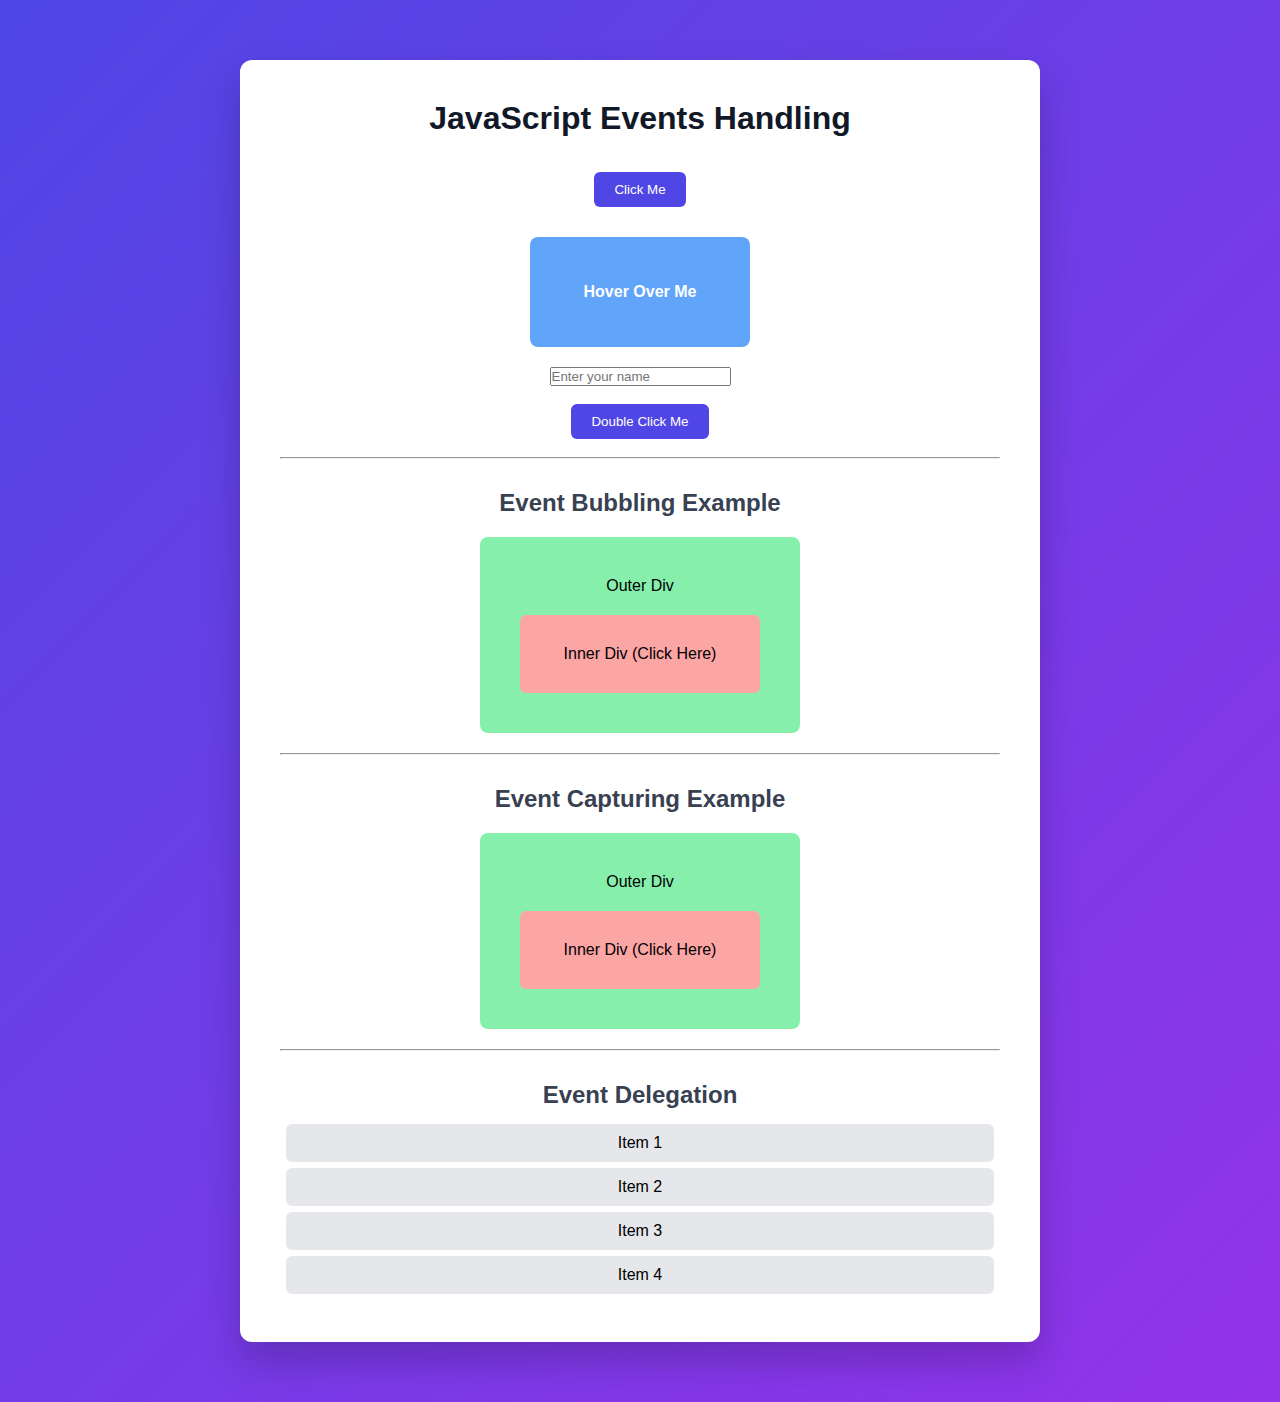
<file: week-1/assignment-1/index.html>
<!DOCTYPE html>
<html lang="en">
<head>
    <meta charset="UTF-8">
    <title>JavaScript Events Assignment</title>

    <link rel="stylesheet" href="css/style.css">
    <script src="js/script.js" defer></script>
</head>

<body>

    <div class="container">

        <h1>JavaScript Events Handling</h1>

        <button id="clickButton">Click Me</button>
        <p id="clickMessage"></p>

        <div id="hoverBox" class="hover-box">Hover Over Me</div>

        <input type="text" id="nameInputField" placeholder="Enter your name">
        <p id="nameMessage"></p>

        <button id="doubleClickButton">Double Click Me</button>
        <p id="doubleClickMessage"></p>

        <hr>

        <h2>Event Bubbling Example</h2>

        <div class="outer-box" id="outerBubbleBox">
            Outer Div
            <div class="inner-box" id="innerBubbleBox">
                Inner Div (Click Here)
            </div>
        </div>

        <hr>

        <h2>Event Capturing Example</h2>

        <div class="outer-box" id="outerCaptureBox">
            Outer Div
            <div class="inner-box" id="innerCaptureBox">
                Inner Div (Click Here)
            </div>
        </div>

        <hr>

        <h2>Event Delegation</h2>

        <ul id="itemList">
            <li>Item 1</li>
            <li>Item 2</li>
            <li>Item 3</li>
            <li>Item 4</li>
        </ul>

        <p id="listOutput"></p>

    </div>

</body>
</html>
</file>
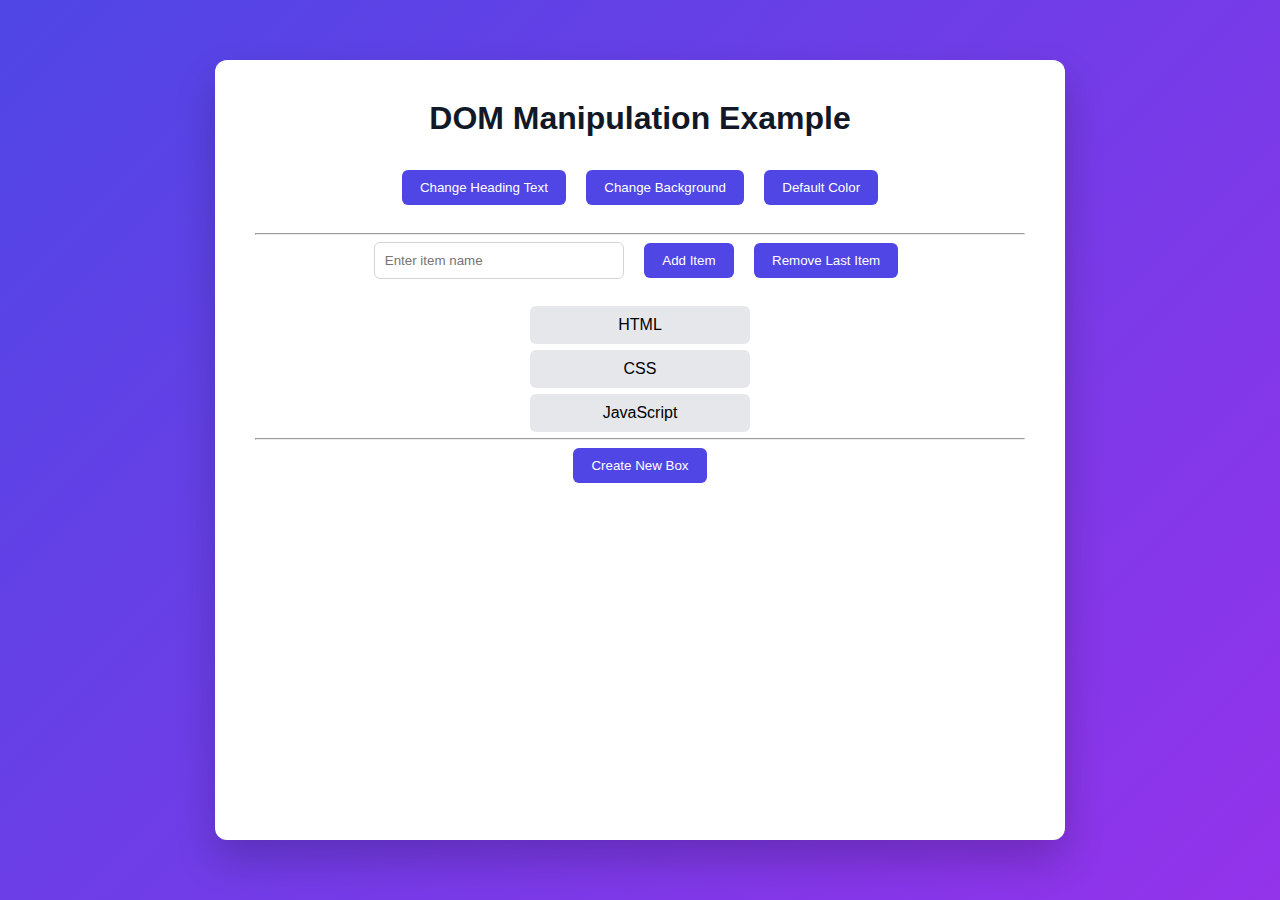
<file: week-1/assignment-2/index.html>
<!DOCTYPE html>
<html lang="en">
<head>
    <meta charset="UTF-8">
    <title>DOM Manipulation Assignment</title>

    <link rel="stylesheet" href="css/style.css">
    <script src="js/script.js" defer></script>
</head>

<body>

    <div class="container">

        <h1 id="mainHeading">DOM Manipulation Example</h1>

        <div class="button-group">
            <button id="changeTextButton">Change Heading Text</button>
            <button id="changeColorButton">Change Background</button>
            <button id="resetColorButton">Default Color</button>
        </div>

        <hr>

        <div class="input-group">
            <input type="text" id="itemInputField" placeholder="Enter item name">
            <button id="addItemButton">Add Item</button>
            <button id="removeLastButton">Remove Last Item</button>
        </div>

        <ul id="itemList">
            <li>HTML</li>
            <li>CSS</li>
            <li>JavaScript</li>
        </ul>

        <hr>

        <button id="createBoxButton">Create New Box</button>
        <div id="boxContainer" class="box-container"></div>

    </div>

</body>
</html>
</file>
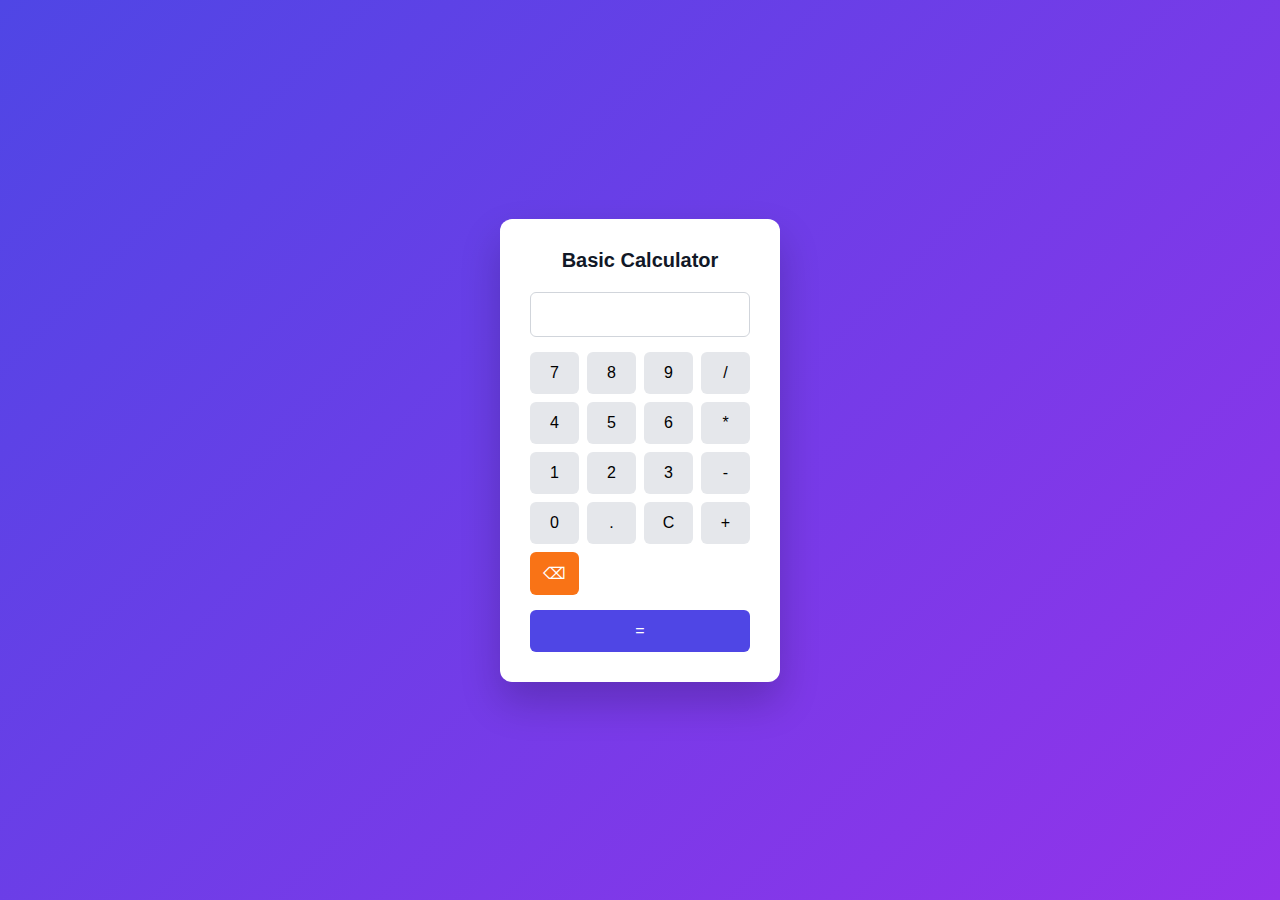
<file: week-1/assignment-3/index.html>
<!DOCTYPE html>
<html lang="en">
<head>
    <meta charset="UTF-8">
    <title>Basic Calculator</title>

    <link rel="stylesheet" href="css/style.css">
    <script src="js/script.js" defer></script>
</head>

<body>

    <div class="calculator">

        <h1>Basic Calculator</h1>

        <input type="text" id="displayInput" readonly>

        <div class="buttons">

            <button data-value="7">7</button>
            <button data-value="8">8</button>
            <button data-value="9">9</button>
            <button data-value="/">/</button>

            <button data-value="4">4</button>
            <button data-value="5">5</button>
            <button data-value="6">6</button>
            <button data-value="*">*</button>

            <button data-value="1">1</button>
            <button data-value="2">2</button>
            <button data-value="3">3</button>
            <button data-value="-">-</button>

            <button data-value="0">0</button>
            <button data-value=".">.</button>
            <button id="clearButton">C</button>
            <button data-value="+">+</button>

            <!-- NEW BACKSPACE BUTTON -->
            <button id="backspaceButton" class="backspace">⌫</button>

        </div>

        <button id="equalButton" class="equal">=</button>

    </div>

</body>
</html>
</file>
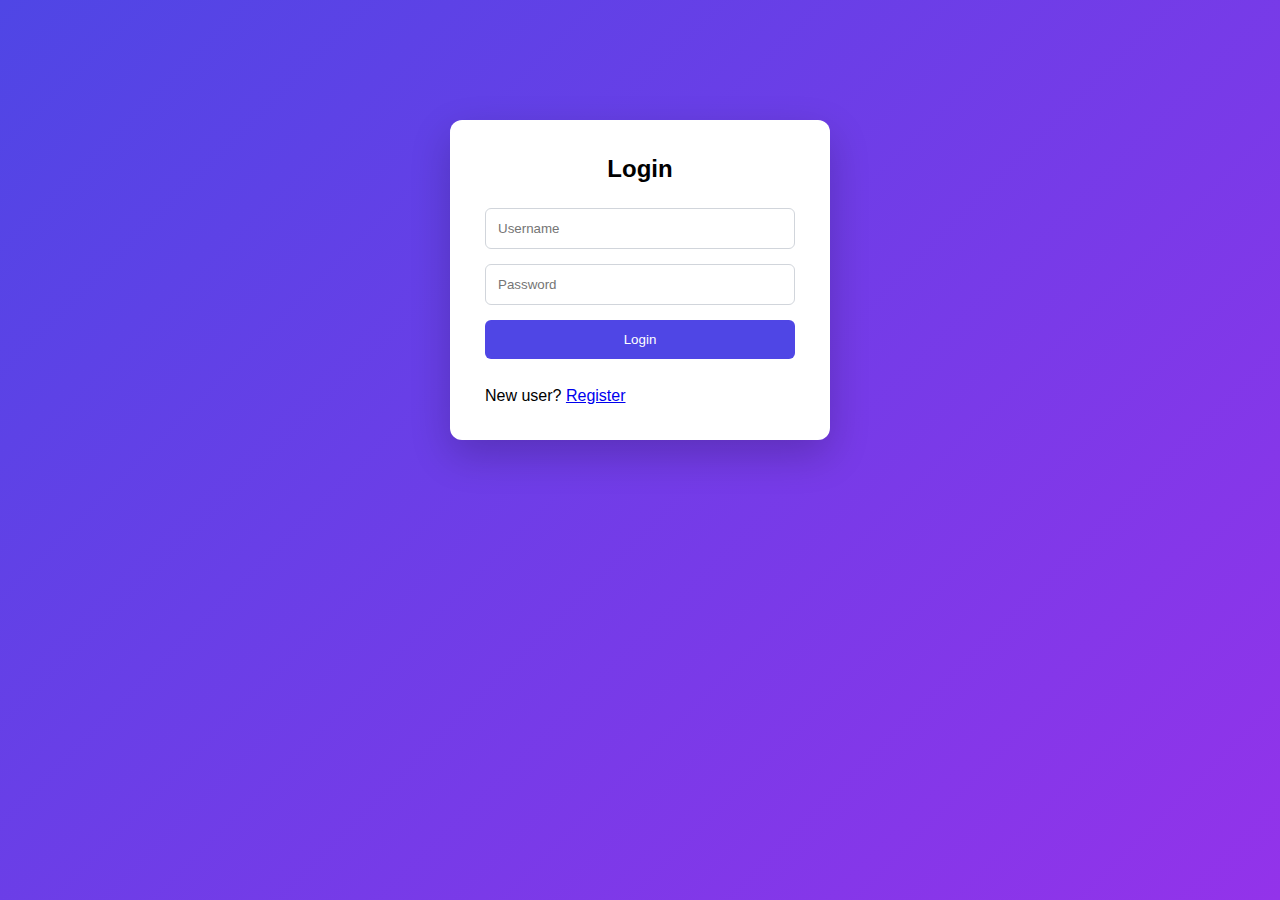
<file: week-2/login.html>
<!DOCTYPE html>
<html>
<head>
    <title>Login</title>

    <link rel="stylesheet" href="css/style.css">

    <script src="js/constants.js" defer></script>
    <script src="js/validation.js" defer></script>
    <script src="js/login.js" defer></script>
</head>

<body>

    <div class="auth-container">
        <h2>Login</h2>

        <input type="text" id="loginUsernameInput" placeholder="Username">
        <input type="password" id="loginPasswordInput" placeholder="Password">

        <button id="loginButton">Login</button>

        <div id="loginError" class="error-message"></div>

        <p>New user? <a href="register.html">Register</a></p>
    </div>

</body>
</html>
</file>
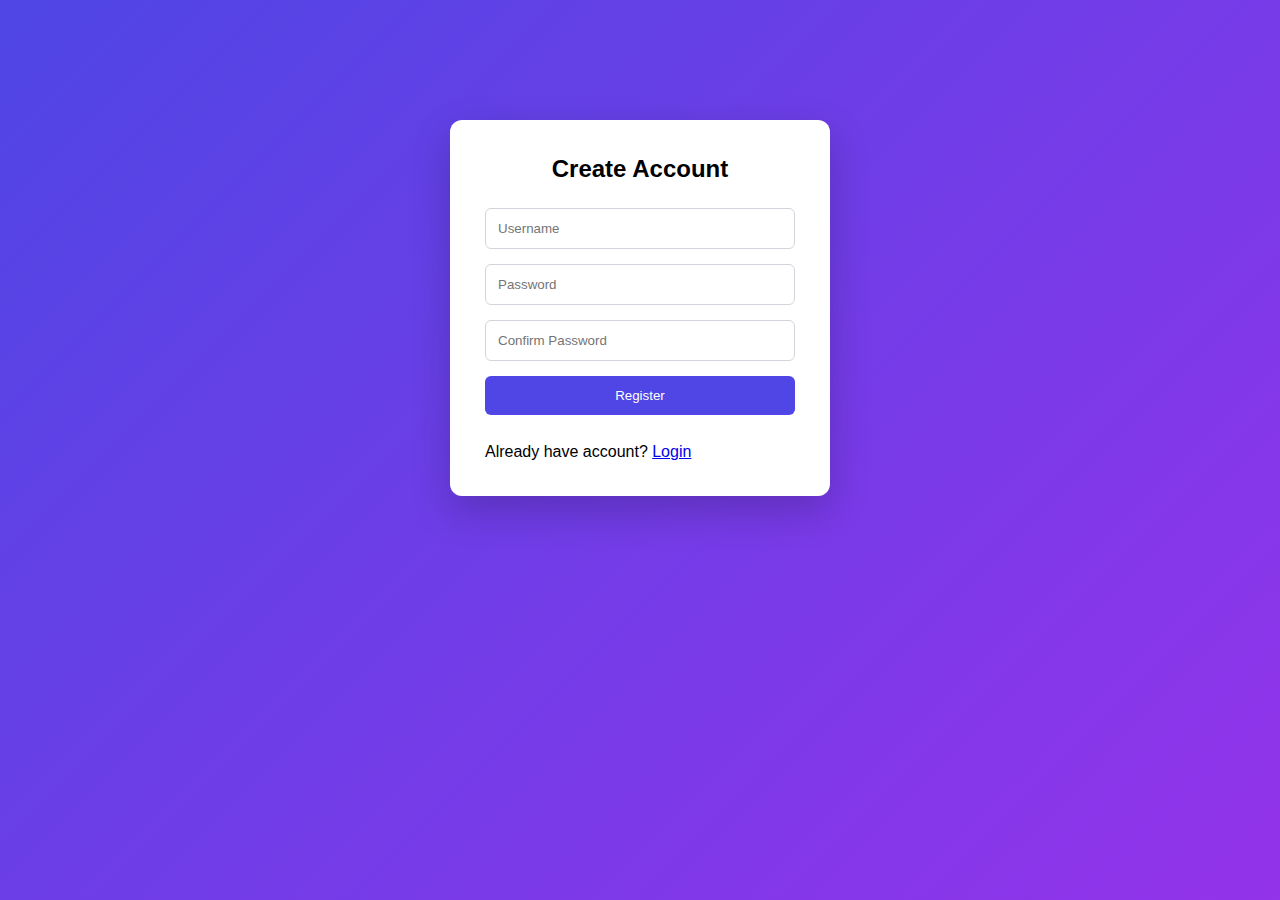
<file: week-2/register.html>
<!DOCTYPE html>
<html>
<head>
    <title>Register</title>

    <link rel="stylesheet" href="css/style.css">

    <script src="js/constants.js" defer></script>
    <script src="js/validation.js" defer></script>
    <script src="js/register.js" defer></script>
</head>

<body>

    <div class="auth-container">
        <h2>Create Account</h2>

        <input type="text" id="registerUsernameInput" placeholder="Username">
        <input type="password" id="registerPasswordInput" placeholder="Password">
        <input type="password" id="registerConfirmPasswordInput" placeholder="Confirm Password">

        <button id="registerButton">Register</button>

        <div id="registerError" class="error-message"></div>

        <p>Already have account? <a href="login.html">Login</a></p>
    </div>

</body>
</html>
</file>
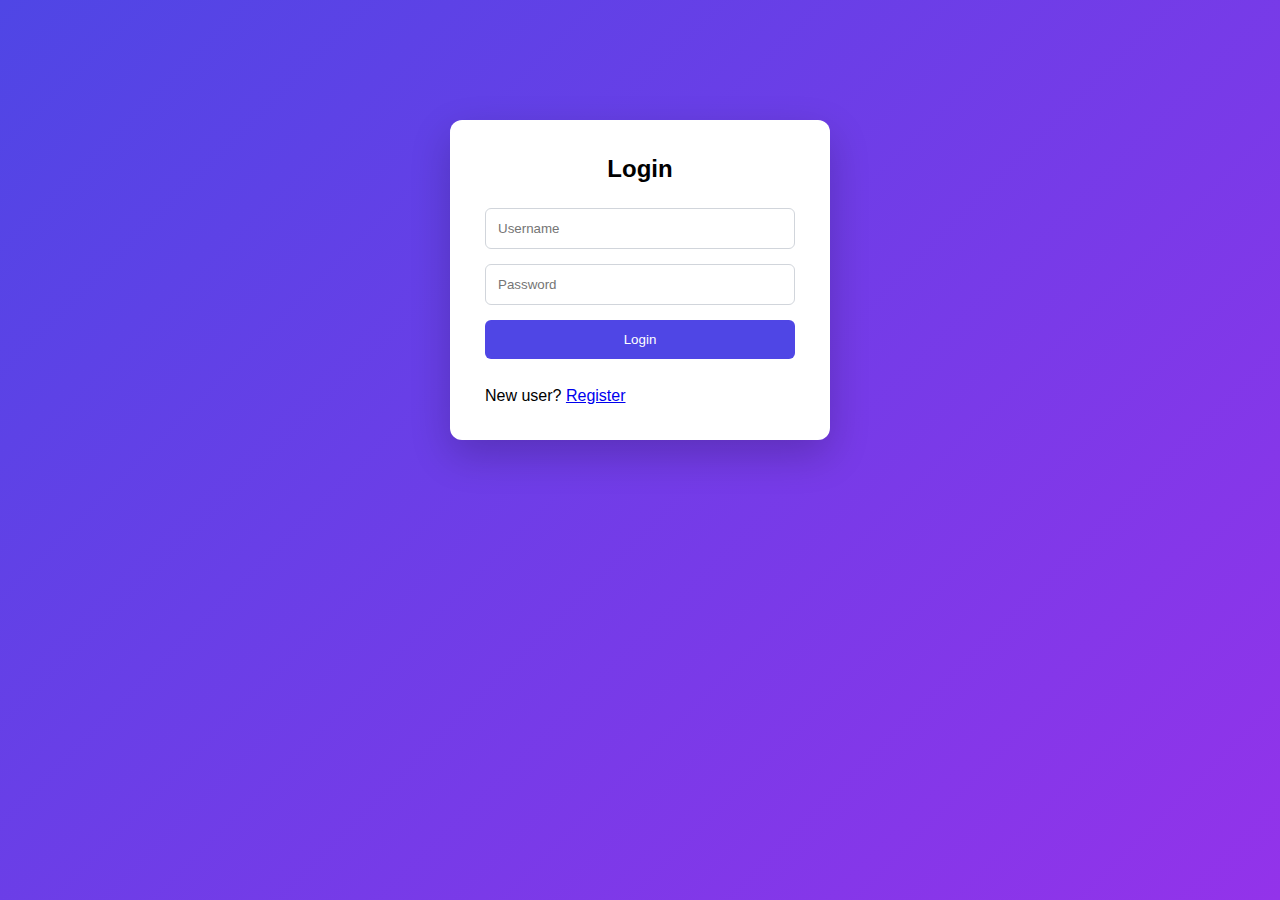
<file: week-2/welcome.html>
<!DOCTYPE html>
<html>
<head>
    <title>Welcome</title>

    <link rel="stylesheet" href="css/style.css">

    <script src="js/constants.js" defer></script>
    <script src="js/welcome.js" defer></script>
</head>

<body>

    <h2 id="welcomeHeading"></h2>

    <main id="sliderContainer"></main>

    <div class="nav">
        <button id="prevBtn">Prev</button>
        <button id="nextBtn">Next</button>
    </div>

    <div class="employee-details">
        <h3 id="empName"></h3>
        <p id="empDesignation"></p>
        <p id="empExperience"></p>
        <p id="empProject"></p>
    </div>

</body>
</html>
</file>
<file: week-1/assignment-1/css/style.css>
* {
    margin: 0;
    padding: 0;
    box-sizing: border-box;
}

body {
    font-family: "Segoe UI", Arial, sans-serif;
    background: linear-gradient(135deg, #4F46E5, #9333EA);
    min-height: 100vh;
    display: flex;
    justify-content: center;
}

.container {
    width: 800px;
    margin: 60px 0;
    padding: 40px;
    background-color: #FFFFFF;
    border-radius: 12px;
    box-shadow: 0 20px 40px #00000033;
    text-align: center;
}

h1 {
    margin-bottom: 25px;
    color: #111827;
}

h2 {
    margin: 30px 0 15px 0;
    color: #374151;
}

button {
    padding: 10px 20px;
    margin: 10px;
    background-color: #4F46E5;
    color: #FFFFFF;
    border: none;
    border-radius: 6px;
    cursor: pointer;
    transition: 0.3s ease;
}

button:hover {
    background-color: #4338CA;
}

p {
    margin-top: 8px;
    color: #1F2937;
}

.hover-box {
    width: 220px;
    height: 110px;
    background-color: #60A5FA;
    line-height: 110px;
    margin: 20px auto;
    border-radius: 8px;
    transition: 0.3s ease;
    color: #FFFFFF;
    font-weight: 600;
}

.hover-box.active {
    background-color: #F97316;
}

.outer-box {
    background-color: #86EFAC;
    padding: 40px;
    width: 320px;
    margin: 20px auto;
    border-radius: 8px;
}

.inner-box {
    background-color: #FCA5A5;
    padding: 30px;
    margin-top: 20px;
    border-radius: 6px;
    cursor: pointer;
}

ul {
    list-style: none;
    padding: 0;
    margin-top: 15px;
}

li {
    background-color: #E5E7EB;
    margin: 6px;
    padding: 10px;
    border-radius: 6px;
    cursor: pointer;
    transition: 0.2s ease;
}

li:hover {
    background-color: #D1D5DB;
}
</file>
<file: week-1/assignment-2/css/style.css>
* {
    margin: 0;
    padding: 0;
    box-sizing: border-box;
}

body {
    font-family: "Segoe UI", Arial, sans-serif;
    background: linear-gradient(135deg, #4F46E5, #9333EA);
    min-height: 100vh;
    display: flex;
    justify-content: center;
}

body.active-background {
    background: linear-gradient(135deg, #EC4899, #F43F5E);
}

.container {
    width: 850px;
    margin: 60px 0;
    padding: 40px;
    background-color: #FFFFFF;
    border-radius: 12px;
    box-shadow: 0 20px 40px #00000033;
    text-align: center;
}

h1 {
    margin-bottom: 25px;
    color: #111827;
}

.button-group {
    margin-bottom: 20px;
}

button {
    padding: 10px 18px;
    margin: 8px;
    background-color: #4F46E5;
    color: #FFFFFF;
    border: none;
    border-radius: 6px;
    cursor: pointer;
    transition: 0.3s ease;
}

button:hover {
    background-color: #4338CA;
}

input {
    padding: 10px;
    width: 250px;
    border: 1px solid #D1D5DB;
    border-radius: 6px;
    margin-right: 8px;
}

ul {
    list-style: none;
    padding: 0;
    margin-top: 20px;
}

li {
    background-color: #E5E7EB;
    margin: 6px auto;
    padding: 10px;
    width: 220px;
    border-radius: 6px;
}

.box-container {
    margin-top: 20px;
}

.box {
    width: 110px;
    height: 110px;
    background-color: #60A5FA;
    margin: 10px auto;
    border-radius: 8px;
}
</file>
<file: week-1/assignment-3/css/style.css>
* {
    margin: 0;
    padding: 0;
    box-sizing: border-box;
}

body {
    font-family: "Segoe UI", Arial, sans-serif;
    background: linear-gradient(135deg, #4F46E5, #9333EA);
    min-height: 100vh;
    display: flex;
    justify-content: center;
    align-items: center;
}

.calculator {
    background-color: #FFFFFF;
    padding: 30px;
    width: 280px;
    text-align: center;
    border-radius: 12px;
    box-shadow: 0 20px 40px #00000033;
}

h1 {
    margin-bottom: 20px;
    font-size: 20px;
    color: #111827;
}

input {
    width: 100%;
    height: 45px;
    margin-bottom: 15px;
    font-size: 20px;
    text-align: right;
    padding-right: 10px;
    border: 1px solid #D1D5DB;
    border-radius: 6px;
}

.buttons {
    display: grid;
    grid-template-columns: repeat(4, 1fr);
    gap: 8px;
}

button {
    padding: 12px;
    font-size: 16px;
    cursor: pointer;
    background-color: #E5E7EB;
    border: none;
    border-radius: 6px;
    transition: 0.2s ease;
}

button:hover {
    background-color: #D1D5DB;
}

.equal {
    width: 100%;
    margin-top: 15px;
    background-color: #4F46E5;
    color: #FFFFFF;
}

.equal:hover {
    background-color: #4338CA;
}

.backspace {
    background-color: #F97316;
    color: #FFFFFF;
}

.backspace:hover {
    background-color: #EA580C;
}
</file>
<file: week-2/css/style.css>
* {
    margin: 0;
    padding: 0;
    box-sizing: border-box;
}

body {
    font-family: "Segoe UI", Arial, sans-serif;
    background: linear-gradient(135deg, #4F46E5, #9333EA);
    min-height: 100vh;
    display: flex;
    flex-direction: column;
    align-items: center;
}

.auth-container {
    width: 380px;
    margin-top: 120px;
    padding: 35px;
    background-color: #FFFFFF;
    border-radius: 12px;
    box-shadow: 0 15px 40px #00000033;  
}

.auth-container h2 {
    text-align: center;
    margin-bottom: 25px;
}

#welcomeHeading {
    margin-top: 60px;
    margin-bottom: 30px;
    color: #FFFFFF;
    font-size: 28px;
    font-weight: 600;
}

input {
    width: 100%;
    padding: 12px;
    margin-bottom: 15px;
    border: 1px solid #D1D5DB;
    border-radius: 6px;
    transition: 0.3s ease;
}

input:focus {
    border-color: #6366F1;
    outline: none;
    box-shadow: 0 0 0 2px #6366F133;  
}

button {
    width: 100%;
    padding: 12px;
    background-color: #4F46E5;
    color: #FFFFFF;
    border: none;
    border-radius: 6px;
    cursor: pointer;
    transition: 0.3s ease;
}

button:hover {
    background-color: #4338CA;
}

button:disabled {
    background-color: #9CA3AF;
    cursor: not-allowed;
}

.error-message {
    color: #DC2626;
    font-size: 13px;
    margin-top: 10px;
    min-height: 18px;
}

main {
    width: 65%;
    height: 500px;
    margin-top: 20px;
    position: relative;
    overflow: hidden;
    border-radius: 12px;
    box-shadow: 0 10px 30px #0000004D;  
}

.slide {
    width: 100%;
    height: 100%;
    position: absolute;
    transition: transform 0.6s ease-in-out;
}

.nav {
    margin-top: 25px;
}

.employee-details {
    margin-top: 30px;
    color: #FFFFFF;
    text-align: center;
}
</file>
